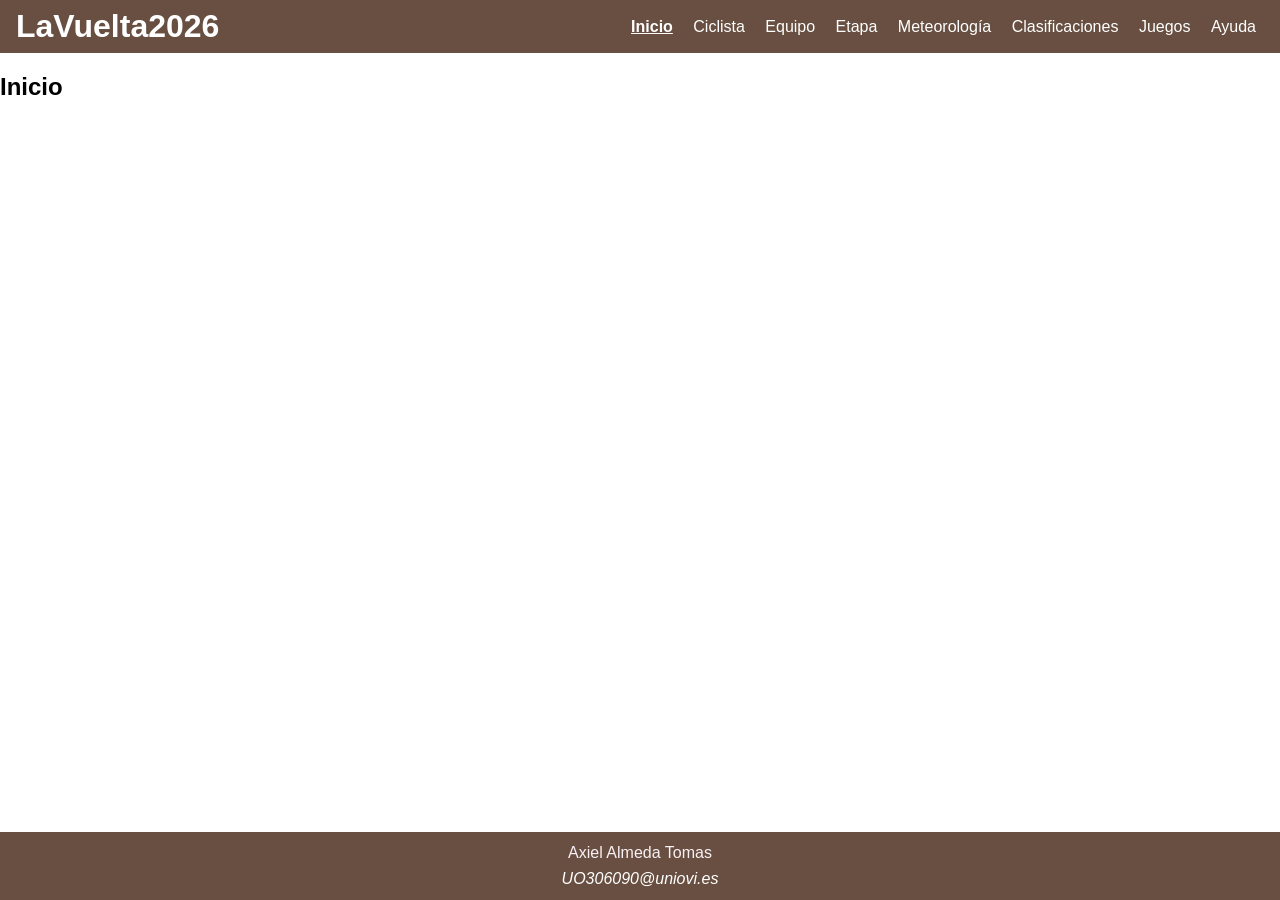
<file: index.html>
<!DOCTYPE HTML>

<html lang="es">

<head>
    <!-- Datos que describen el documento -->
    <meta charset="UTF-8" />
    <title>LaVuelta2026</title>

    <meta name="author" content="Axiel Almeda Tomas" />
    <meta name="description" content="Documento index del proyecto LaVuelta2026" />

    <meta name="viewport" content="width=device-width, initial-scale=1.0" />

    <!--Enlace a las hojas de estilo-->
    <link rel="stylesheet" type="text/css" href="estilo/estilo.css" />
    <link rel="stylesheet" type="text/css" href="estilo/layout.css" />
    <link rel="icon" href="multimedia/favicon.ico" />
</head>

<body>
    <header>
        <h1><a href="index.html" title="Página principal de inicio">LaVuelta2026</a></h1>
        <nav>
            <a href="index.html" title="Página principal de inicio" aria-current="page">Inicio</a>
            <a href="ciclista.html" title="Información sobre los ciclistas">Ciclista</a>
            <a href="equipo.html" title="Información de los equipos participantes">Equipo</a>
            <a href="etapa.html" title="Detalles del recorrido y etapas">Etapa</a>
            <a href="meteorologia.html" title="Previsión meteorológica de la carrera">Meteorología</a>
            <a href="clasificaciones.html" title="Clasificaciones generales y por etapas">Clasificaciones</a>
            <a href="juegos.html" title="Sección de juegos interactivos">Juegos</a>
            <a href="ayuda.html" title="Página de ayuda y soporte">Ayuda</a>
        </nav>
    </header>

    <main>
        <h2>Inicio</h2>
    </main>

    <footer>
        <p>Axiel Almeda Tomas</p>
        <address>
            <a href="mailto:UO306090@uniovi.es">UO306090@uniovi.es</a>
        </address>
    </footer>
</body>

</html>
</file>
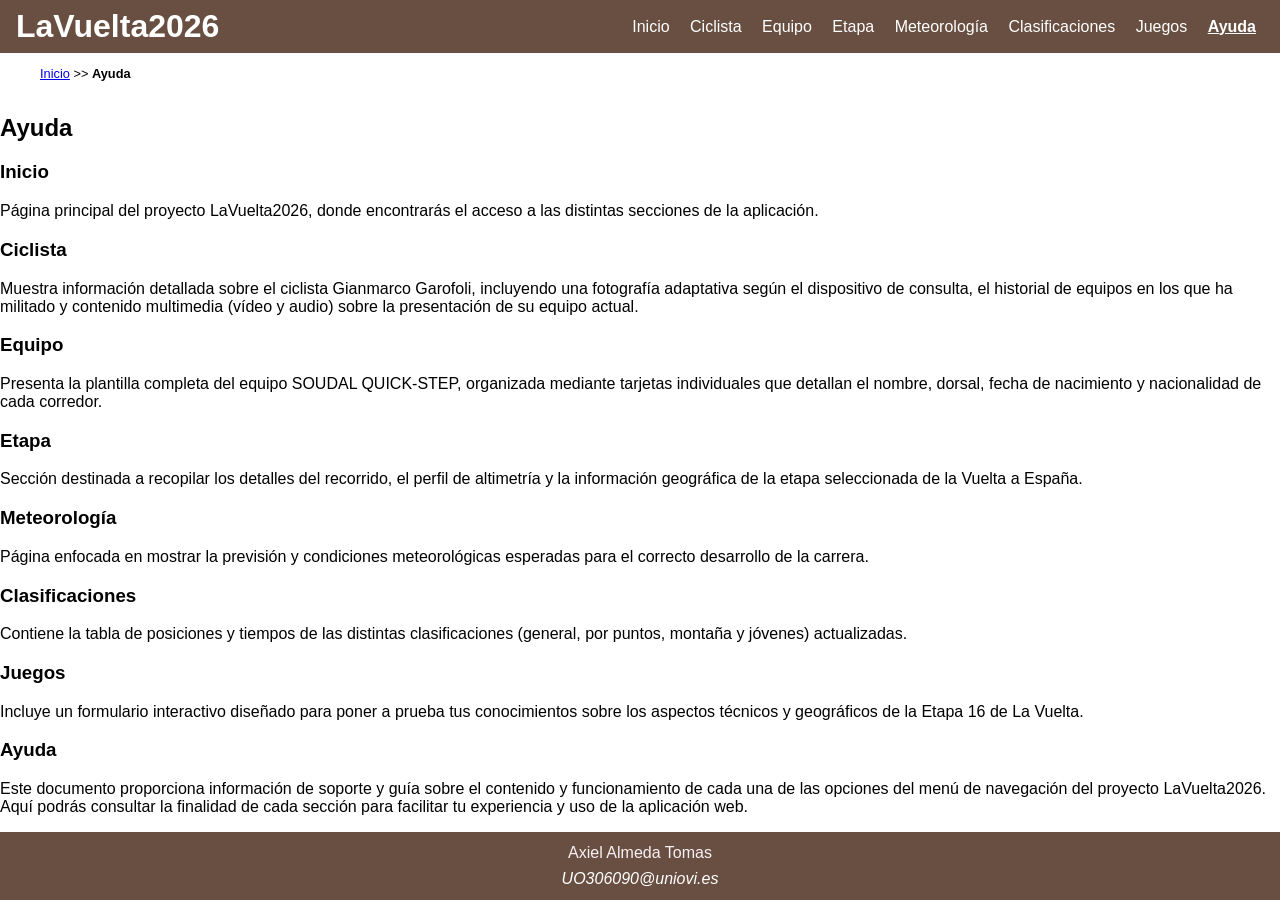
<file: ayuda.html>
<!DOCTYPE HTML>

<html lang="es">

<head>
    <!-- Datos que describen el documento -->
    <meta charset="UTF-8" />
    <title>LaVuelta2026:Ayuda</title>

    <meta name="author" content="Axiel Almeda Tomas" />
    <meta name="description" content="Documento de ayuda del proyecto LaVuelta2026" />

    <meta name="viewport" content="width=device-width, initial-scale=1.0" />

    <!--Enlace a las hojas de estilo-->
    <link rel="stylesheet" type="text/css" href="estilo/estilo.css" />
    <link rel="stylesheet" type="text/css" href="estilo/layout.css" />
    <link rel="icon" href="multimedia/favicon.ico" />
</head>

<body>
    <header>
        <h1><a href="index.html" title="Página principal de inicio">LaVuelta2026</a></h1>
        <nav>
            <a href="index.html" title="Página principal de inicio">Inicio</a>
            <a href="ciclista.html" title="Información sobre los ciclistas">Ciclista</a>
            <a href="equipo.html" title="Información de los equipos participantes">Equipo</a>
            <a href="etapa.html" title="Detalles del recorrido y etapas">Etapa</a>
            <a href="meteorologia.html" title="Previsión meteorológica de la carrera">Meteorología</a>
            <a href="clasificaciones.html" title="Clasificaciones generales y por etapas">Clasificaciones</a>
            <a href="juegos.html" title="Sección de juegos interactivos">Juegos</a>
            <a href="ayuda.html" title="Página de ayuda y soporte" aria-current="page">Ayuda</a>
        </nav>
    </header>

    <nav aria-label="migas">
        <ol>
            <li><a href="index.html" title="Página principal de inicio">Inicio</a></li>
            <li>>></li>
            <li>Ayuda</li>
        </ol>
    </nav>

    <main>
        <h2>Ayuda</h2>

        <section>
            <h3>Inicio</h3>
            <p>Página principal del proyecto LaVuelta2026, donde encontrarás el acceso a las distintas secciones de la
                aplicación.</p>
        </section>

        <section>
            <h3>Ciclista</h3>
            <p>Muestra información detallada sobre el ciclista Gianmarco Garofoli, incluyendo una fotografía adaptativa
                según el dispositivo de consulta, el historial de equipos en los que ha militado y contenido multimedia
                (vídeo y audio) sobre la presentación de su equipo actual.</p>
        </section>

        <section>
            <h3>Equipo</h3>
            <p>Presenta la plantilla completa del equipo SOUDAL QUICK-STEP, organizada mediante tarjetas individuales
                que detallan el nombre, dorsal, fecha de nacimiento y nacionalidad de cada corredor.</p>
        </section>

        <section>
            <h3>Etapa</h3>
            <p>Sección destinada a recopilar los detalles del recorrido, el perfil de altimetría y la información
                geográfica de la etapa seleccionada de la Vuelta a España.</p>
        </section>

        <section>
            <h3>Meteorología</h3>
            <p>Página enfocada en mostrar la previsión y condiciones meteorológicas esperadas para el correcto
                desarrollo de la carrera.</p>
        </section>

        <section>
            <h3>Clasificaciones</h3>
            <p>Contiene la tabla de posiciones y tiempos de las distintas clasificaciones (general, por puntos, montaña
                y jóvenes) actualizadas.</p>
        </section>

        <section>
            <h3>Juegos</h3>
            <p>Incluye un formulario interactivo diseñado para poner a prueba tus conocimientos sobre los aspectos
                técnicos y geográficos de la Etapa 16 de La Vuelta.</p>
        </section>

        <section>
            <h3>Ayuda</h3>
            <p>Este documento proporciona información de soporte y guía sobre el contenido y funcionamiento de cada una
                de las opciones del menú de navegación del proyecto LaVuelta2026. Aquí podrás consultar la finalidad de
                cada sección para facilitar tu experiencia y uso de la aplicación web.</p>
        </section>
    </main>
    <footer>
        <p>Axiel Almeda Tomas</p>
        <address>
            <a href="mailto:UO306090@uniovi.es">UO306090@uniovi.es</a>
        </address>
    </footer>
</body>

</html>
</file>
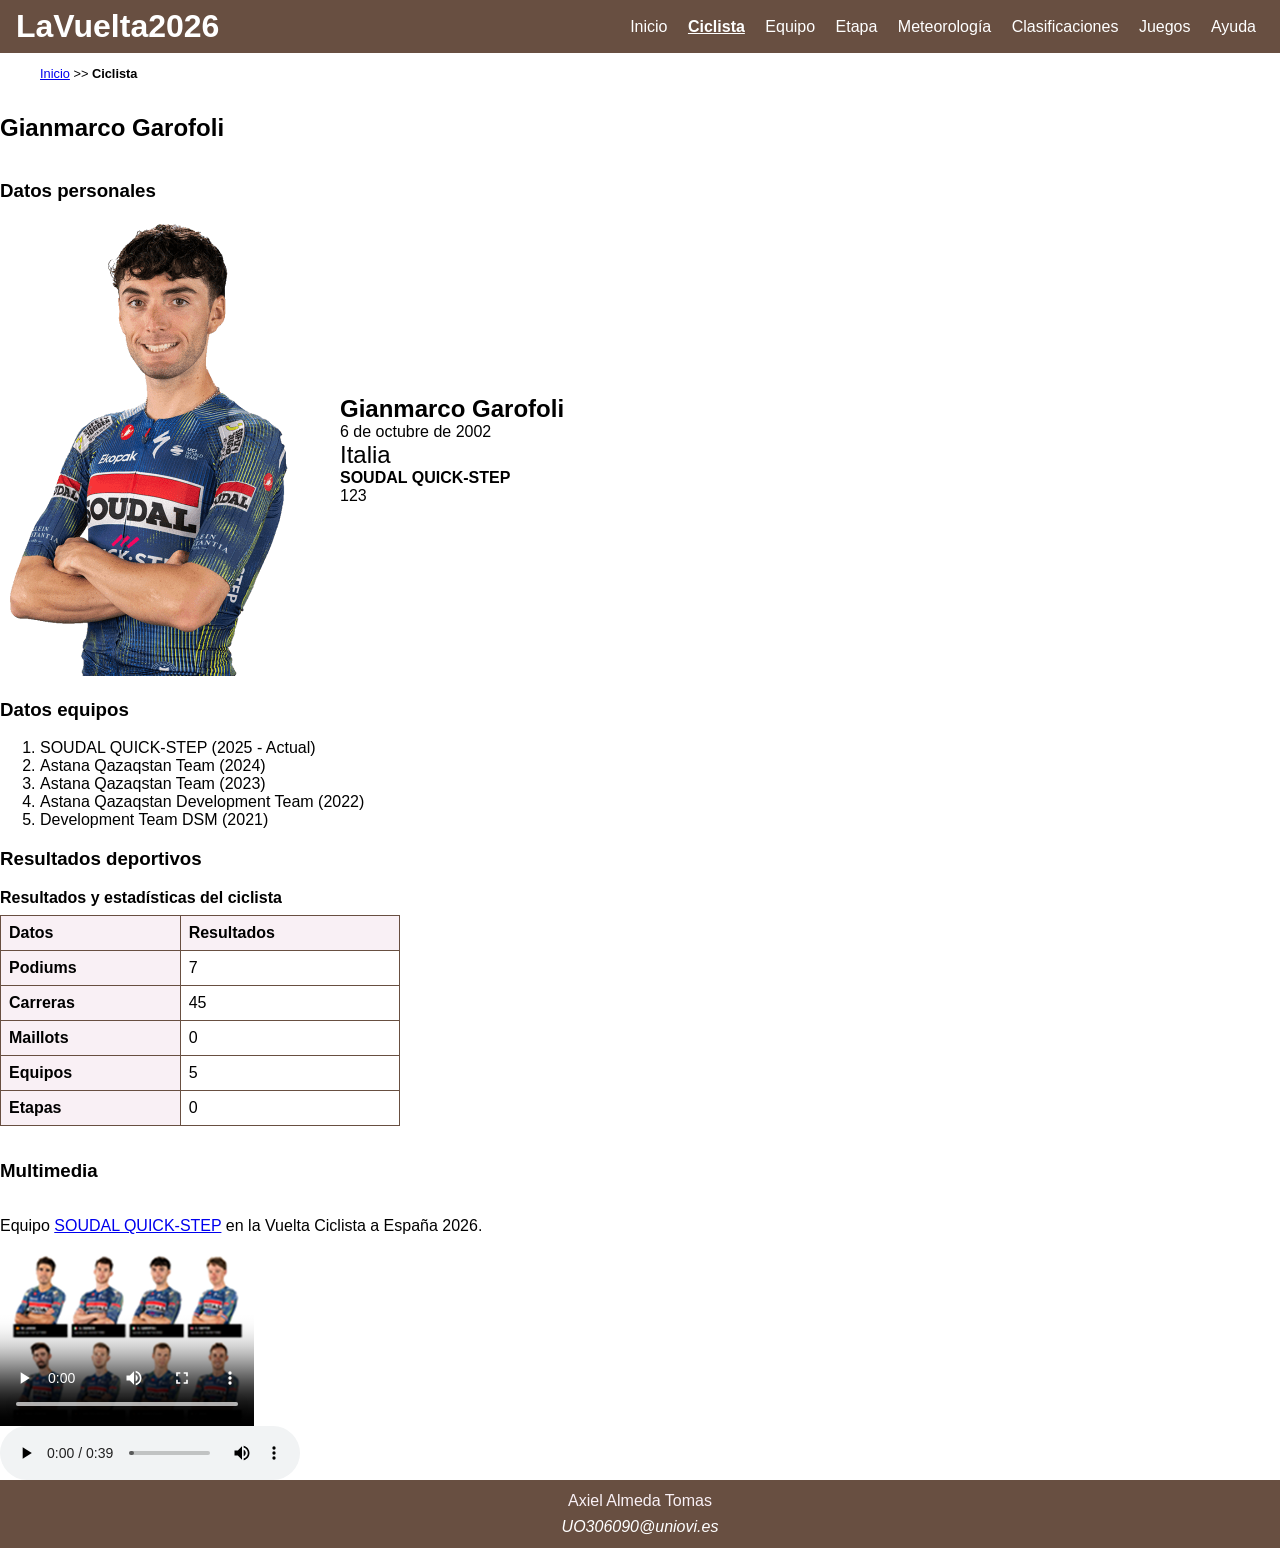
<file: ciclista.html>
<!DOCTYPE HTML>
<html lang="es">

<head>
    <meta charset="UTF-8" />
    <title>LaVuelta2026: Ciclista</title>
    <meta name="author" content="Axiel Almeda Tomas" />
    <meta name="viewport" content="width=device-width, initial-scale=1.0" />
    <link rel="stylesheet" type="text/css" href="estilo/estilo.css" />
    <link rel="stylesheet" type="text/css" href="estilo/layout.css" />
    <link rel="icon" href="multimedia/favicon.ico" />
</head>

<body>
    <header>
        <h1><a href="index.html" title="Página principal de inicio">LaVuelta2026</a></h1>
        <nav>
            <a href="index.html" title="Página principal de inicio">Inicio</a>
            <a href="ciclista.html" title="Información sobre los ciclistas" aria-current="page">Ciclista</a>
            <a href="equipo.html" title="Información de los equipos participantes">Equipo</a>
            <a href="etapa.html" title="Detalles del recorrido y etapas">Etapa</a>
            <a href="meteorologia.html" title="Previsión meteorológica de la carrera">Meteorología</a>
            <a href="clasificaciones.html" title="Clasificaciones generales y por etapas">Clasificaciones</a>
            <a href="juegos.html" title="Sección de juegos interactivos">Juegos</a>
            <a href="ayuda.html" title="Página de ayuda y soporte">Ayuda</a>
        </nav>
    </header>

    <nav aria-label="migas">
        <ol>
            <li><a href="index.html" title="Página principal de inicio">Inicio</a></li>
            <li>>></li>
            <li>Ciclista</li>
        </ol>
    </nav>

    <main>
        <h2>Gianmarco Garofoli</h2>

        <section>
            <h3>Datos personales</h3>
            <ul>
                <li>Gianmarco Garofoli</li>
                <li>6 de octubre de 2002</li>
                <li>Italia</li>
                <li>SOUDAL QUICK-STEP</li>
                <li>123</li>
            </ul>
            <picture>
                <source srcset="multimedia/Ciclista-movil.png" media="(max-width: 768px)" width="180" height="273" />
                <source srcset="multimedia/Ciclista-tablet.png" media="(max-width: 1024px)" width="240" height="364" />
                <img src="multimedia/Ciclista.png" width="300" height="455"
                    alt="Fotografía del ciclista Gianmarco Garofoli" />
            </picture>
        </section>

        <section>
            <h3>Datos equipos</h3>
            <ol>
                <li>SOUDAL QUICK-STEP (2025 - Actual)</li>
                <li>Astana Qazaqstan Team (2024)</li>
                <li>Astana Qazaqstan Team (2023)</li>
                <li>Astana Qazaqstan Development Team (2022)</li>
                <li>Development Team DSM (2021)</li>
            </ol>
        </section>

        <section>
            <h3>Resultados deportivos</h3>
            <table>
                <caption>Resultados y estadísticas del ciclista</caption>
                <thead>
                    <tr>
                        <th id="th-datos" scope="col">Datos</th>
                        <th id="th-resultados" scope="col">Resultados</th>
                    </tr>
                </thead>
                <tbody>
                    <tr>
                        <th id="th-podiums" scope="row">Podiums</th>
                        <td headers="th-resultados th-podiums">7</td>
                    </tr>
                    <tr>
                        <th id="th-carreras" scope="row">Carreras</th>
                        <td headers="th-resultados th-carreras">45</td>
                    </tr>
                    <tr>
                        <th id="th-maillots" scope="row">Maillots</th>
                        <td headers="th-resultados th-maillots">0</td>
                    </tr>
                    <tr>
                        <th id="th-equipos" scope="row">Equipos</th>
                        <td headers="th-resultados th-equipos">5</td>
                    </tr>
                    <tr>
                        <th id="th-etapas" scope="row">Etapas</th>
                        <td headers="th-resultados th-etapas">0</td>
                    </tr>
                </tbody>
            </table>
        </section>

        <section>
            <h3>Multimedia</h3>
            <p>Equipo <a href="https://www.lavuelta.es/es/equipo/SOQ/soudal-quick-step"
                    title="Página oficial del equipo Soudal Quick-Step en La Vuelta 2026">SOUDAL QUICK-STEP</a> en la
                Vuelta
                Ciclista a España 2026.
            </p>

            <video controls preload="auto" poster="multimedia/poster-soudal.png">
                <source src="multimedia/soudal.mp4" type="video/mp4" />
                <source src="multimedia/soudal.webm" type="video/webm" />
            </video>

            <audio controls>
                <source src="multimedia/historia-soudal.mp3" type="audio/mpeg" />
                <source src="multimedia/historia-soudal.wav" type="audio/wav" />
            </audio>
        </section>
    </main>

    <footer>
        <p>Axiel Almeda Tomas</p>
        <address>
            <a href="mailto:UO306090@uniovi.es">UO306090@uniovi.es</a>
        </address>
    </footer>
</body>

</html>
</file>
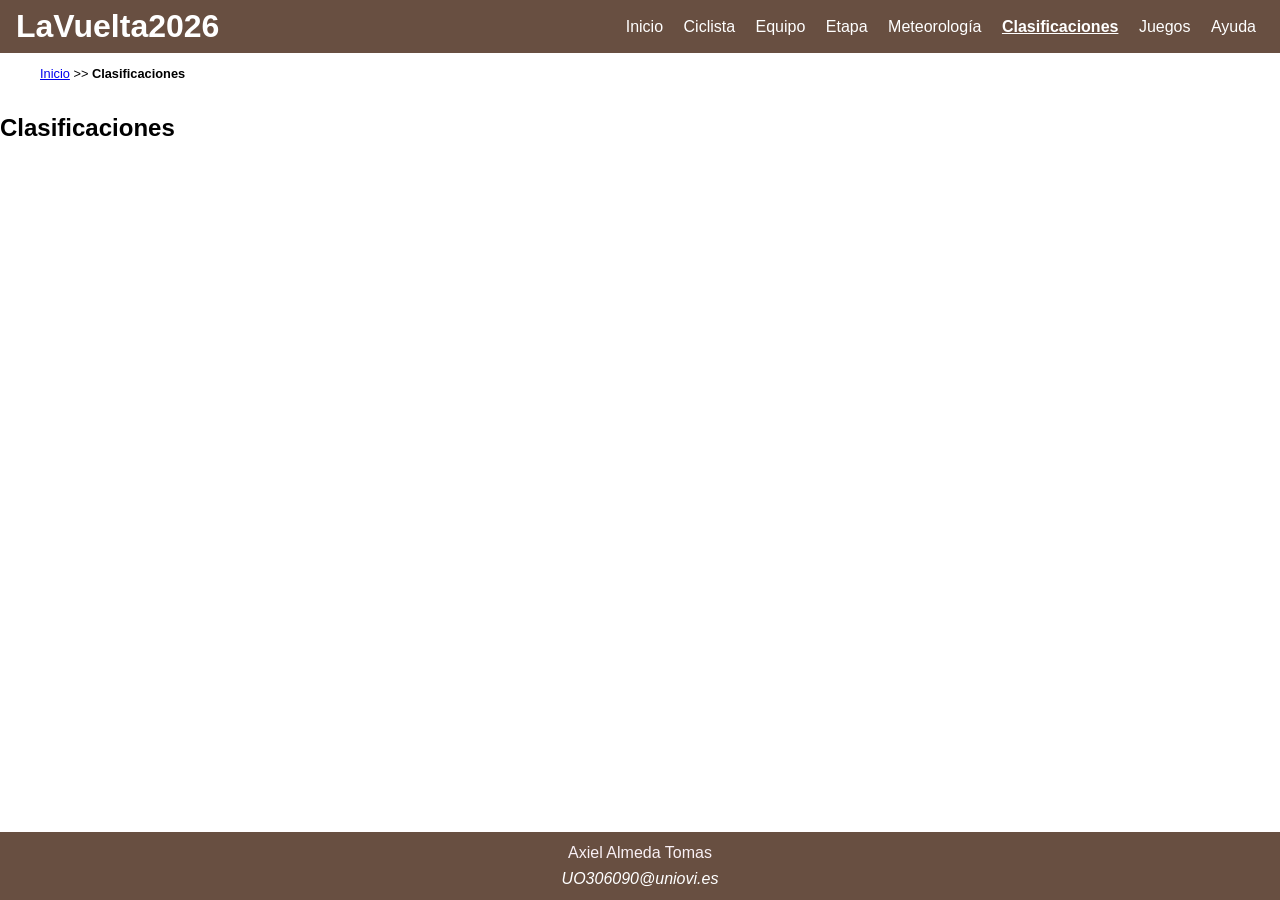
<file: clasificaciones.html>
<!DOCTYPE HTML>

<html lang="es">

<head>
    <!-- Datos que describen el documento -->
    <meta charset="UTF-8" />
    <title>LaVuelta2026: Clasificaciones</title>

    <meta name="author" content="Axiel Almeda Tomas" />
    <meta name="description" content="Documento de clasificaciones del proyecto LaVuelta2026" />

    <meta name="viewport" content="width=device-width, initial-scale=1.0" />

    <!--Enlace a las hojas de estilo-->
    <link rel="stylesheet" type="text/css" href="estilo/estilo.css" />
    <link rel="stylesheet" type="text/css" href="estilo/layout.css" />
    <link rel="icon" href="multimedia/favicon.ico" />
</head>

<body>
    <header>
        <h1><a href="index.html" title="Página principal de inicio">LaVuelta2026</a></h1>
        <nav>
            <a href="index.html" title="Página principal de inicio">Inicio</a>
            <a href="ciclista.html" title="Información sobre los ciclistas">Ciclista</a>
            <a href="equipo.html" title="Información de los equipos participantes">Equipo</a>
            <a href="etapa.html" title="Detalles del recorrido y etapas">Etapa</a>
            <a href="meteorologia.html" title="Previsión meteorológica de la carrera">Meteorología</a>
            <a href="clasificaciones.html" title="Clasificaciones generales y por etapas"
                aria-current="page">Clasificaciones</a>
            <a href="juegos.html" title="Sección de juegos interactivos">Juegos</a>
            <a href="ayuda.html" title="Página de ayuda y soporte">Ayuda</a>
        </nav>
    </header>

    <nav aria-label="migas">
        <ol>
            <li><a href="index.html" title="Página principal de inicio">Inicio</a></li>
            <li>>></li>
            <li>Clasificaciones</li>
        </ol>
    </nav>

    <main>
        <h2>Clasificaciones</h2>
    </main>

    <footer>
        <p>Axiel Almeda Tomas</p>
        <address>
            <a href="mailto:UO306090@uniovi.es">UO306090@uniovi.es</a>
        </address>
    </footer>
</body>

</html>
</file>
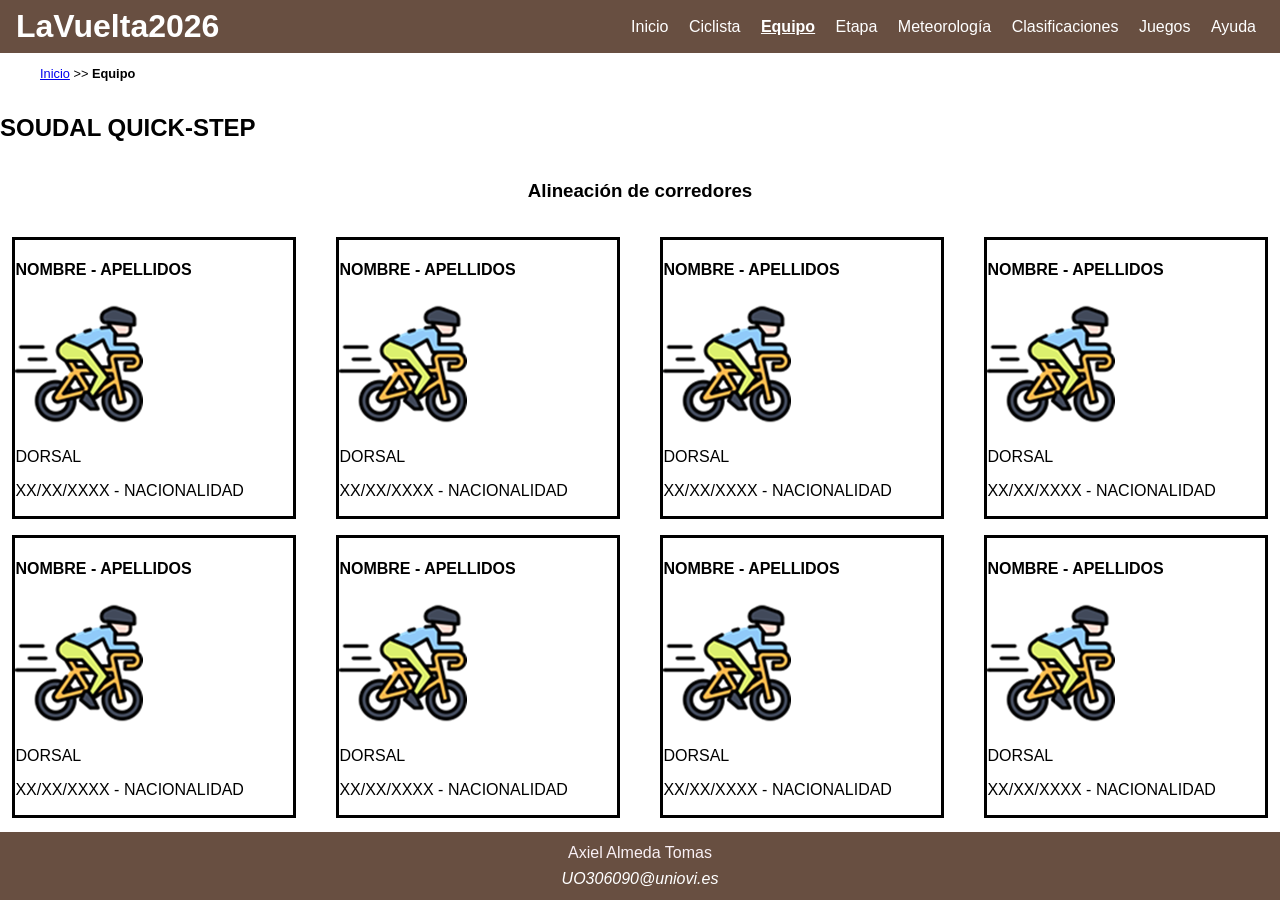
<file: equipo.html>
<!DOCTYPE HTML>

<html lang="es">

<head>
    <!-- Datos que describen el documento -->
    <meta charset="UTF-8" />
    <title>LaVuelta2026: Equipo</title>

    <meta name="author" content="Axiel Almeda Tomas" />
    <meta name="description" content="Documento equipo del proyecto LaVuelta2026" />

    <meta name="viewport" content="width=device-width, initial-scale=1.0" />

    <!--Enlace a las hojas de estilo-->
    <link rel="stylesheet" type="text/css" href="estilo/estilo.css" />
    <link rel="stylesheet" type="text/css" href="estilo/layout.css" />
    <link rel="icon" href="multimedia/favicon.ico" />
</head>

<body>
    <header>
        <h1><a href="index.html" title="Página principal de inicio">LaVuelta2026</a></h1>
        <nav>
            <a href="index.html" title="Página principal de inicio">Inicio</a>
            <a href="ciclista.html" title="Información sobre los ciclistas">Ciclista</a>
            <a href="equipo.html" title="Información de los equipos participantes" aria-current="page">Equipo</a>
            <a href="etapa.html" title="Detalles del recorrido y etapas">Etapa</a>
            <a href="meteorologia.html" title="Previsión meteorológica de la carrera">Meteorología</a>
            <a href="clasificaciones.html" title="Clasificaciones generales y por etapas">Clasificaciones</a>
            <a href="juegos.html" title="Sección de juegos interactivos">Juegos</a>
            <a href="ayuda.html" title="Página de ayuda y soporte">Ayuda</a>
        </nav>
    </header>

    <nav aria-label="migas">
        <ol>
            <li><a href="index.html" title="Página principal de inicio">Inicio</a></li>
            <li>>></li>
            <li>Equipo</li>
        </ol>
    </nav>

    <main>
        <h2>SOUDAL QUICK-STEP</h2>

        <section>
            <h3>Alineación de corredores</h3>

            <article>
                <h4>NOMBRE - APELLIDOS</h4>
                <img src="multimedia/icono-ciclista.png" width="128" height="128" alt="Icono de ciclista genérico" />
                <p>DORSAL</p>
                <p>XX/XX/XXXX - NACIONALIDAD</p>
            </article>

            <article>
                <h4>NOMBRE - APELLIDOS</h4>
                <img src="multimedia/icono-ciclista.png" width="128" height="128" alt="Icono de ciclista genérico" />
                <p>DORSAL</p>
                <p>XX/XX/XXXX - NACIONALIDAD</p>
            </article>

            <article>
                <h4>NOMBRE - APELLIDOS</h4>
                <img src="multimedia/icono-ciclista.png" width="128" height="128" alt="Icono de ciclista genérico" />
                <p>DORSAL</p>
                <p>XX/XX/XXXX - NACIONALIDAD</p>
            </article>

            <article>
                <h4>NOMBRE - APELLIDOS</h4>
                <img src="multimedia/icono-ciclista.png" width="128" height="128" alt="Icono de ciclista genérico" />
                <p>DORSAL</p>
                <p>XX/XX/XXXX - NACIONALIDAD</p>
            </article>

            <article>
                <h4>NOMBRE - APELLIDOS</h4>
                <img src="multimedia/icono-ciclista.png" width="128" height="128" alt="Icono de ciclista genérico" />
                <p>DORSAL</p>
                <p>XX/XX/XXXX - NACIONALIDAD</p>
            </article>

            <article>
                <h4>NOMBRE - APELLIDOS</h4>
                <img src="multimedia/icono-ciclista.png" width="128" height="128" alt="Icono de ciclista genérico" />
                <p>DORSAL</p>
                <p>XX/XX/XXXX - NACIONALIDAD</p>
            </article>

            <article>
                <h4>NOMBRE - APELLIDOS</h4>
                <img src="multimedia/icono-ciclista.png" width="128" height="128" alt="Icono de ciclista genérico" />
                <p>DORSAL</p>
                <p>XX/XX/XXXX - NACIONALIDAD</p>
            </article>

            <article>
                <h4>NOMBRE - APELLIDOS</h4>
                <img src="multimedia/icono-ciclista.png" width="128" height="128" alt="Icono de ciclista genérico" />
                <p>DORSAL</p>
                <p>XX/XX/XXXX - NACIONALIDAD</p>
            </article>
        </section>
    </main>

    <footer>
        <p>Axiel Almeda Tomas</p>
        <address>
            <a href="mailto:UO306090@uniovi.es">UO306090@uniovi.es</a>
        </address>
    </footer>
</body>

</html>
</file>
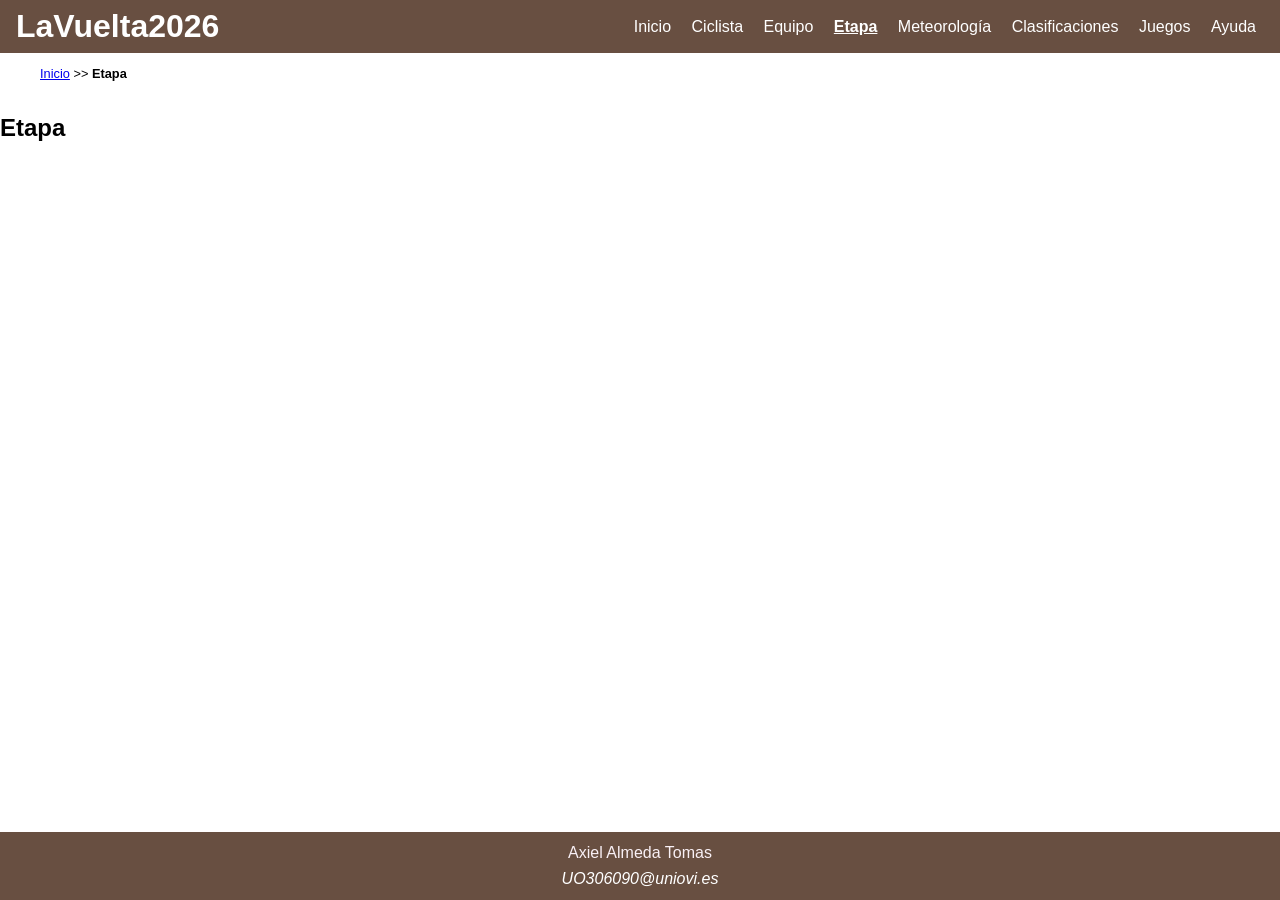
<file: etapa.html>
<!DOCTYPE HTML>

<html lang="es">

<head>
    <!-- Datos que describen el documento -->
    <meta charset="UTF-8" />
    <title>LaVuelta2026: Etapa</title>

    <meta name="author" content="Axiel Almeda Tomas" />
    <meta name="description" content="Documento etapa del proyecto LaVuelta2026" />

    <meta name="viewport" content="width=device-width, initial-scale=1.0" />

    <!--Enlace a las hojas de estilo-->
    <link rel="stylesheet" type="text/css" href="estilo/estilo.css" />
    <link rel="stylesheet" type="text/css" href="estilo/layout.css" />
    <link rel="icon" href="multimedia/favicon.ico" />
</head>

<body>
    <header>
        <h1><a href="index.html" title="Página principal de inicio">LaVuelta2026</a></h1>
        <nav>
            <a href="index.html" title="Página principal de inicio">Inicio</a>
            <a href="ciclista.html" title="Información sobre los ciclistas">Ciclista</a>
            <a href="equipo.html" title="Información de los equipos participantes">Equipo</a>
            <a href="etapa.html" title="Detalles del recorrido y etapas" aria-current="page">Etapa</a>
            <a href="meteorologia.html" title="Previsión meteorológica de la carrera">Meteorología</a>
            <a href="clasificaciones.html" title="Clasificaciones generales y por etapas">Clasificaciones</a>
            <a href="juegos.html" title="Sección de juegos interactivos">Juegos</a>
            <a href="ayuda.html" title="Página de ayuda y soporte">Ayuda</a>
        </nav>
    </header>

    <nav aria-label="migas">
        <ol>
            <li><a href="index.html" title="Página principal de inicio">Inicio</a></li>
            <li>>></li>
            <li>Etapa</li>
        </ol>
    </nav>

    <main>
        <h2>Etapa</h2>
    </main>

    <footer>
        <p>Axiel Almeda Tomas</p>
        <address>
            <a href="mailto:UO306090@uniovi.es">UO306090@uniovi.es</a>
        </address>
    </footer>
</body>

</html>
</file>
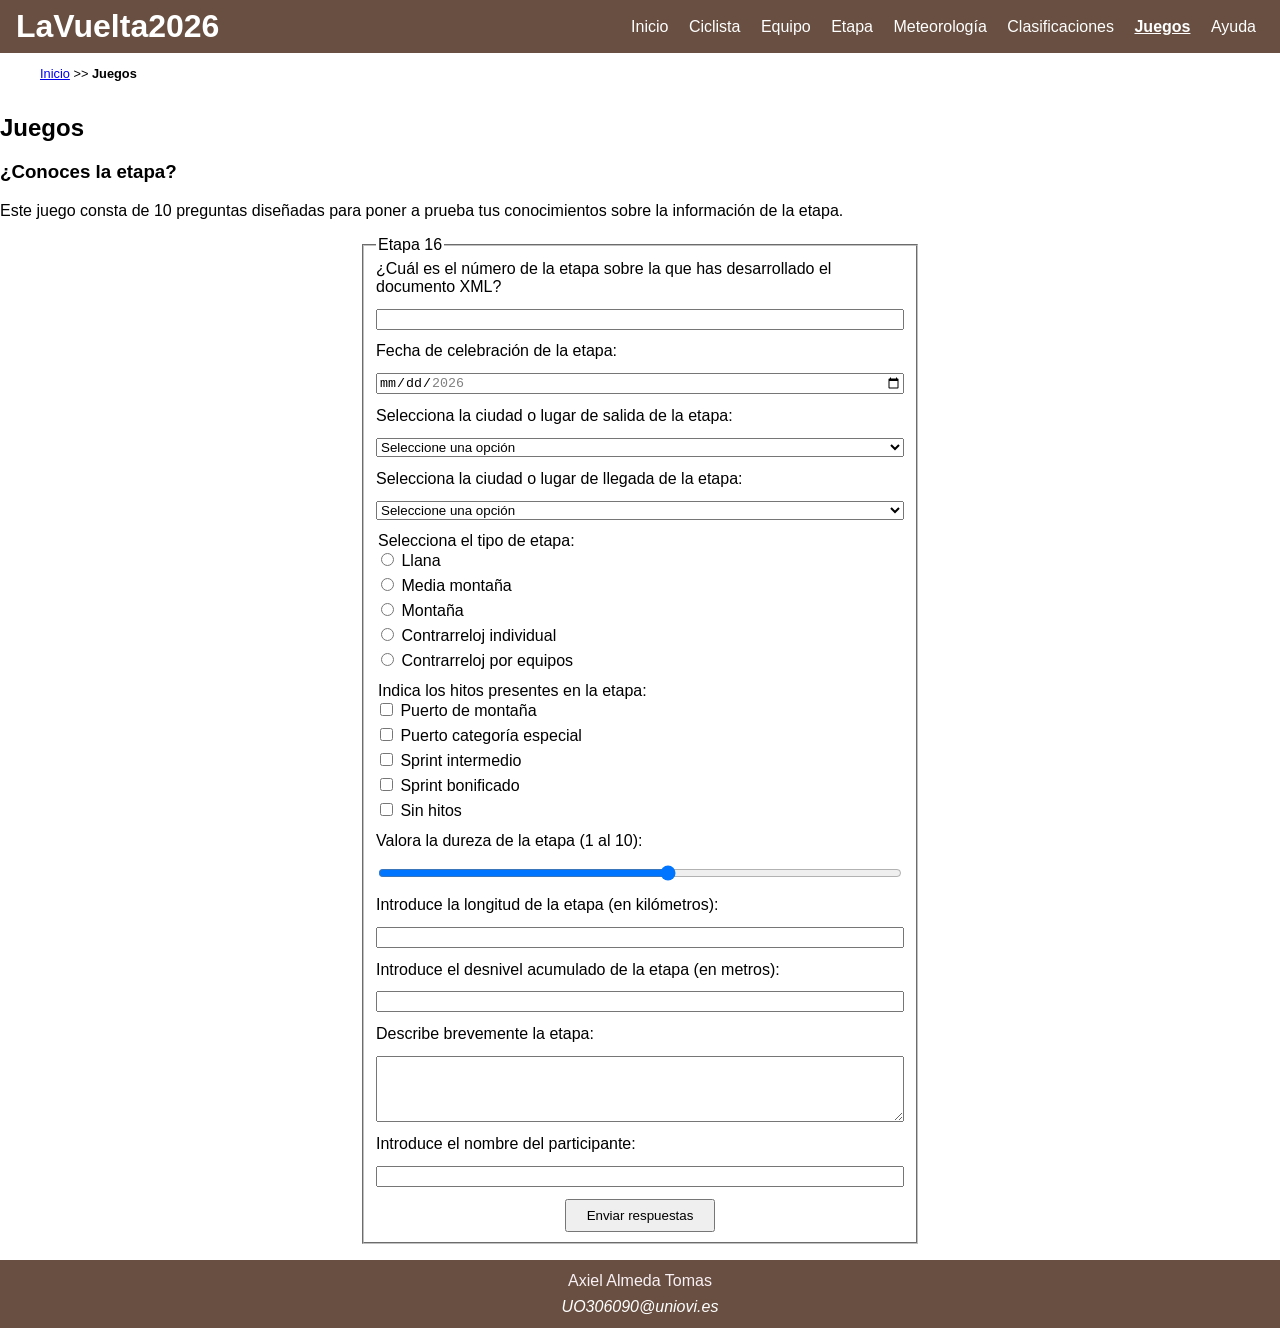
<file: juegos.html>
<!DOCTYPE HTML>

<html lang="es">

<head>
    <!-- Datos que describen el documento -->
    <meta charset="UTF-8" />
    <title>LaVuelta2026: Juegos</title>

    <meta name="author" content="Axiel Almeda Tomas" />
    <meta name="description" content="Documento juegos del proyecto LaVuelta2026" />

    <meta name="viewport" content="width=device-width, initial-scale=1.0" />

    <!--Enlace a las hojas de estilo-->
    <link rel="stylesheet" type="text/css" href="estilo/estilo.css" />
    <link rel="stylesheet" type="text/css" href="estilo/layout.css" />
    <link rel="icon" href="multimedia/favicon.ico" />
</head>

<body>
    <header>
        <h1><a href="index.html" title="Página principal de inicio">LaVuelta2026</a></h1>
        <nav>
            <a href="index.html" title="Página principal de inicio">Inicio</a>
            <a href="ciclista.html" title="Información sobre los ciclistas">Ciclista</a>
            <a href="equipo.html" title="Información de los equipos participantes">Equipo</a>
            <a href="etapa.html" title="Detalles del recorrido y etapas">Etapa</a>
            <a href="meteorologia.html" title="Previsión meteorológica de la carrera">Meteorología</a>
            <a href="clasificaciones.html" title="Clasificaciones generales y por etapas">Clasificaciones</a>
            <a href="juegos.html" title="Sección de juegos interactivos" aria-current="page">Juegos</a>
            <a href="ayuda.html" title="Página de ayuda y soporte">Ayuda</a>
        </nav>
    </header>

    <nav aria-label="migas">
        <ol>
            <li><a href="index.html" title="Página principal de inicio">Inicio</a></li>
            <li>>></li>
            <li>Juegos</li>
        </ol>
    </nav>

    <main>
        <h2>Juegos</h2>

        <h3>¿Conoces la etapa?</h3>
        <p>Este juego consta de 10 preguntas diseñadas para poner a prueba tus conocimientos sobre la información de la
            etapa.</p>

        <form>
            <fieldset>
                <legend>Etapa 16</legend>

                <!-- Tarea 8.3: Número de la etapa -->
                <label for="numeroEtapa">¿Cuál es el número de la etapa sobre la que has desarrollado el documento
                    XML?</label>
                <input type="number" id="numeroEtapa" min="1" max="21" />

                <!-- Tarea 8.4: Fecha de la etapa -->
                <label for="fechaEtapa">Fecha de celebración de la etapa:</label>
                <input type="date" id="fechaEtapa" min="2026-08-01" max="2026-09-30" />

                <!-- Tarea 8.5: Lugar de salida -->
                <label for="lugarSalida">Selecciona la ciudad o lugar de salida de la etapa:</label>
                <select id="lugarSalida">
                    <option value="">Seleccione una opción</option>
                    <option value="madrid">Madrid</option>
                    <option value="barcelona">Barcelona</option>
                    <option value="lisboa">Lisboa</option>
                    <option value="sevilla">Sevilla</option>
                    <option value="malaga">Málaga</option>
                    <option value="jerez">Jerez de la Frontera</option>
                    <option value="burgos">Burgos</option>
                    <option value="pamplona">Pamplona</option>
                    <option value="vitoria">Vitoria-Gasteiz</option>
                    <option value="bilbao">Bilbao</option>
                    <option value="santander">Santander</option>
                    <option value="gijon">Gijón</option>
                    <option value="oviedo">Oviedo</option>
                    <option value="aviles">Avilés</option>
                    <option value="ourense">Ourense</option>
                    <option value="vigo">Vigo</option>
                    <option value="zaragoza">Zaragoza</option>
                    <option value="valencia">Valencia</option>
                    <option value="alicante">Alicante</option>
                    <option value="murcia">Murcia</option>
                    <option value="granada">Granada</option>
                </select>

                <!-- Tarea 8.5: Lugar de llegada -->
                <label for="lugarLlegada">Selecciona la ciudad o lugar de llegada de la etapa:</label>
                <select id="lugarLlegada">
                    <option value="">Seleccione una opción</option>
                    <option value="madrid">Madrid</option>
                    <option value="santiago">Santiago de Compostela</option>
                    <option value="covadonga">Lagos de Covadonga</option>
                    <option value="angliru">Alto de l'Angliru</option>
                    <option value="villuercas">Pico Villuercas</option>
                    <option value="cuitu_negru">Cuitu Negru</option>
                    <option value="bola_mundo">Bola del Mundo</option>
                    <option value="sierra_nevada">Sierra Nevada</option>
                    <option value="tourmalet">Col du Tourmalet</option>
                    <option value="andorra">Andorra (Arinsal)</option>
                    <option value="formigal">Formigal</option>
                    <option value="camperona">La Camperona</option>
                    <option value="machucos">Los Machucos</option>
                    <option value="valdezcaray">Valdezcaray</option>
                    <option value="javalambre">Observatorio Astrofísico de Javalambre</option>
                    <option value="ezaro">Mirador de Ézaro</option>
                    <option value="bilbao">Bilbao</option>
                    <option value="santander">Santander</option>
                    <option value="zaragoza">Zaragoza</option>
                    <option value="cordoba">Córdoba</option>
                    <option value="toledo">Toledo</option>
                </select>

                <!-- Tarea 8.6: Tipo de etapa -->
                <fieldset>
                    <legend>Selecciona el tipo de etapa:</legend>
                    <label for="tipoLlana"><input type="radio" id="tipoLlana" name="tipoEtapa" value="Llana" /> Llana</label>
                    <label for="tipoMediaMontana"><input type="radio" id="tipoMediaMontana" name="tipoEtapa" value="Media montaña" /> Media montaña</label>
                    <label for="tipoMontana"><input type="radio" id="tipoMontana" name="tipoEtapa" value="Montaña" /> Montaña</label>
                    <label for="tipoCRI"><input type="radio" id="tipoCRI" name="tipoEtapa" value="Contrarreloj individual" /> Contrarreloj individual</label>
                    <label for="tipoCRE"><input type="radio" id="tipoCRE" name="tipoEtapa" value="Contrarreloj por equipos" /> Contrarreloj por equipos</label>
                </fieldset>

                <!-- Tarea 8.7: Hitos presentes en la etapa -->
                <fieldset>
                    <legend>Indica los hitos presentes en la etapa:</legend>
                    <label for="hitoMontana"><input type="checkbox" id="hitoMontana" name="hitos" value="Puerto de montaña" /> Puerto de montaña</label>
                    <label for="hitoEspecial"><input type="checkbox" id="hitoEspecial" name="hitos" value="Puerto categoría especial" /> Puerto categoría especial</label>
                    <label for="hitoSprintInt"><input type="checkbox" id="hitoSprintInt" name="hitos" value="Sprint intermedio" /> Sprint intermedio</label>
                    <label for="hitoSprintBon"><input type="checkbox" id="hitoSprintBon" name="hitos" value="Sprint bonificado" /> Sprint bonificado</label>
                    <label for="hitoSin"><input type="checkbox" id="hitoSin" name="hitos" value="Sin hitos" /> Sin hitos</label>
                </fieldset>

                <!-- Tarea 8.8: Valoración de la dureza -->
                <label for="dificultadEtapa">Valora la dureza de la etapa (1 al 10):</label>
                <input type="range" id="dificultadEtapa" min="1" max="10" />

                <!-- Tarea 8.9: Longitud de la etapa -->
                <label for="longitudEtapa">Introduce la longitud de la etapa (en kilómetros):</label>
                <input type="number" id="longitudEtapa" min="0" step="any" />

                <!-- Tarea 8.10: Desnivel de la etapa -->
                <label for="desnivelEtapa">Introduce el desnivel acumulado de la etapa (en metros):</label>
                <input type="number" id="desnivelEtapa" min="0" step="1" />

                <!-- Tarea 8.11: Pregunta de respuesta libre (Descripción de la etapa) -->
                <label for="descripcionEtapa">Describe brevemente la etapa:</label>
                <textarea id="descripcionEtapa" rows="4" cols="50"></textarea>

                <!-- Tarea 8.12: Pregunta de respuesta corta (Nombre del participante) -->
                <label for="nombreParticipante">Introduce el nombre del participante:</label>
                <input type="text" id="nombreParticipante" />

                <!-- Tarea 8.13: Botón de envío -->
                <button type="submit">Enviar respuestas</button>

            </fieldset>
        </form>
    </main>

    <footer>
        <p>Axiel Almeda Tomas</p>
        <address>
            <a href="mailto:UO306090@uniovi.es">UO306090@uniovi.es</a>
        </address>
    </footer>
</body>

</html>
</file>
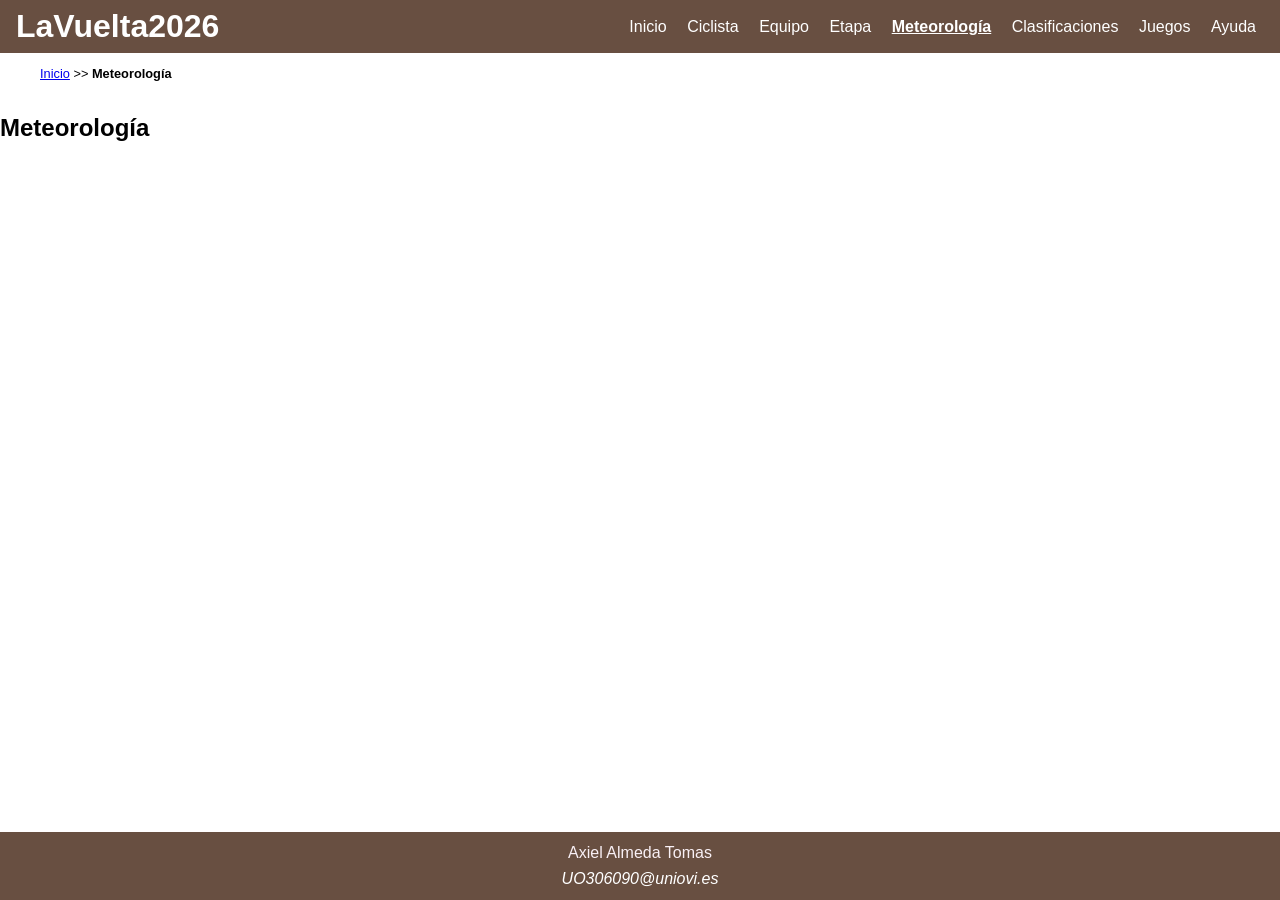
<file: meteorologia.html>
<!DOCTYPE HTML>

<html lang="es">

<head>
    <!-- Datos que describen el documento -->
    <meta charset="UTF-8" />
    <title>LaVuelta2026: Meteorologia</title>

    <meta name="author" content="Axiel Almeda Tomas" />
    <meta name="description" content="Documento meteorología del proyecto LaVuelta2026" />

    <meta name="viewport" content="width=device-width, initial-scale=1.0" />

    <!--Enlace a las hojas de estilo-->
    <link rel="stylesheet" type="text/css" href="estilo/estilo.css" />
    <link rel="stylesheet" type="text/css" href="estilo/layout.css" />
    <link rel="icon" href="multimedia/favicon.ico" />
</head>

<body>
    <header>
        <h1><a href="index.html" title="Página principal de inicio">LaVuelta2026</a></h1>
        <nav>
            <a href="index.html" title="Página principal de inicio">Inicio</a>
            <a href="ciclista.html" title="Información sobre los ciclistas">Ciclista</a>
            <a href="equipo.html" title="Información de los equipos participantes">Equipo</a>
            <a href="etapa.html" title="Detalles del recorrido y etapas">Etapa</a>
            <a href="meteorologia.html" title="Previsión meteorológica de la carrera"
                aria-current="page">Meteorología</a>
            <a href="clasificaciones.html" title="Clasificaciones generales y por etapas">Clasificaciones</a>
            <a href="juegos.html" title="Sección de juegos interactivos">Juegos</a>
            <a href="ayuda.html" title="Página de ayuda y soporte">Ayuda</a>
        </nav>
    </header>

    <nav aria-label="migas">
        <ol>
            <li><a href="index.html" title="Página principal de inicio">Inicio</a></li>
            <li>>></li>
            <li>Meteorología</li>
        </ol>
    </nav>

    <main>
        <h2>Meteorología</h2>
    </main>

    <footer>
        <p>Axiel Almeda Tomas</p>
        <address>
            <a href="mailto:UO306090@uniovi.es">UO306090@uniovi.es</a>
        </address>
    </footer>
</body>

</html>
</file>
<file: estilo/estilo.css>
/* ***************************************/
/*             LaVuelta2026              */
/*          Estilos generales            */
/* ***************************************/
/*    DATOS ESTUDIANTE                   */
/* --------------------------------------*/
/*  Nombre y Apellidos: Axiel Almeda Tomas*/
/*  Correo electrónico (uniovi): uo306090@uniovi.es*/
/*  Grupo de laboratorio:                */
/* ***************************************/

/* Gama cromática
Color principal (#684F41)
 - Contraste de 7.54:1 con color blanco
 - Contraste de 6.76:1 con color secundario
Color secundario (#F9F0F5)
 - Contraste de 18.81:1 con color negro
 - Contraste de 6.76:1 con color principal
Color Blanco (#FFFFFF)
 - Contraste de 21:1 con color negro
 - Contraste de 7.54:1 con color principal
Color Negro (#000000)
 - Contraste de 21:1 con color blanco
 - Contraste de 18.81:1 con color secundario
*/

/* Especificidad: 010 */
:root {
    --color-principal: #684F41;
    --color-secundario: #F9F0F5;
    --color-blanco: #FFFFFF;
    --color-negro: #000000;
}

/* Especificidad: 001 */
body {
    font-family: Arial, Helvetica, sans-serif;
    background-color: var(--color-blanco);
    color: var(--color-negro);
}

/* Especificidad: 001,001 */
header, footer {
    background-color: var(--color-principal);
    color: var(--color-secundario);
}

/* Especificidad: 002,002 */
header a, footer a {
    color: var(--color-blanco);
    /*ADVERTENCIA: color de fondo heredado de header y footer --color-principal */
    text-decoration: none;
}

/* Especificidad: 012 */
nav a[aria-current="page"] {
    font-weight: bold;
    text-decoration: underline;
}

/* Especificidad: 003 */
header + nav > ol {
    list-style: none;
    font-size: 0.8em;
}

/* Especificidad: 004 */
header + nav > ol > li {
    display: inline;
}

/* Especificidad: 014 */
header + nav > ol > li:last-child {
    font-weight: bold;
}

/* Especificidad: 014 */
section:has(picture) ul li:first-child {
    font-size: 1.5em;
    font-weight: bold;
}

/* Especificidad: 014 */
section:has(picture) ul li:nth-child(3) {
    font-size: 1.5em;
}

/* Especificidad: 014 */
section:has(picture) ul li:nth-child(4) {
    font-weight: bold;
}

/* Especificidad: 001 */
table {
    border-collapse: collapse;
    width: 100%;
    max-width: 400px;
    margin: 1em 0;
}

/* Especificidad: 001 */
caption {
    font-weight: bold;
    margin-bottom: 0.5em;
    text-align: left;
}

/* Especificidad: 001,001 */
th, td {
    border: 1px solid var(--color-principal);
    padding: 0.5em;
    text-align: left;
}

/* Especificidad: 001 */
th {
    background-color: var(--color-secundario);
    color: var(--color-negro);
}
</file>
<file: estilo/layout.css>
/* ***************************************/
/*           LaVuelta2026                */
/*          Estilos layout               */
/* ***************************************/
/*    DATOS ESTUDIANTE                   */
/* --------------------------------------*/
/*  Nombre y Apellidos: Axiel Almeda Tomas*/
/*  Correo electrónico (uniovi): uo306090@uniovi.es*/
/*  Grupo de laboratorio:                */
/* ***************************************/

/* Especificidad: 002 */
section:has(picture) {
    display: flex;
    flex-wrap: wrap;
    align-items: center;
}

/* Especificidad: 003 */
section:has(picture) h3 {
    flex-basis: 100%;
}

/* Especificidad: 003 */
section:has(picture) picture {
    order: 1;
}

/* Especificidad: 003 */
section:has(picture) ul {
    order: 2;
    list-style: none;
}

/* Especificidad: 002 */
section:has(video) {
    display: flex;
    flex-direction: column;
    align-items: flex-start;
}

/* Especificidad: 002 */
section:has(article) {
    display: grid;
    grid-template-columns: repeat(4, 1fr);
    justify-items: center;
    align-items: center;
    gap: 1em;
}

/* Especificidad: 003 */
section:has(article) h3 {
    grid-column: 1 / -1;
}

/* Especificidad: 003 */
section:has(article) article {
    border: 3px solid var(--color-negro);
    width: 90%;
}

/* Especificidad: 001 */
body {
    margin: 0;
    min-height: 100vh;
    display: grid;
    grid-template-rows: auto auto 1fr auto; 
    grid-template-areas: 
        "cabecera"
        "migas"
        "contenido"
        "pie";
}

/* Especificidad: 001 */
header {
    grid-area: cabecera;
    display: flex;
    justify-content: space-between;
    align-items: center;
    padding: 0.5em 1em;
}

/* Especificidad: 002 */
header h1 {
    margin: 0;
}

/* Especificidad: 003 */
header nav a {
    padding: 0.5em;
}

/* Especificidad: 002 */
header + nav {
    grid-area: migas;
}

/* Especificidad: 001 */
main {
    grid-area: contenido;
}

/* Especificidad: 001 */
footer {
    grid-area: pie;
    display: flex;
    flex-direction: column;
    align-items: center;
    justify-content: center;
    padding: 0.5em 0;
}

/* Especificidad: 002 */
footer p {
    margin: 0.25em 0;
}

/* Especificidad: 002 */
footer address {
    margin: 0.25em 0;
}

/* Especificidad: 001 */
form {
    width: 90%;
    max-width: 35em;
    margin: 1em auto;
}

/* Especificidad: 002 */
form > fieldset {
    display: flex;
    flex-direction: column;
    gap: 0.8em;
}

/* Especificidad: 003 */
form > fieldset > fieldset {
    border: none;
    padding: 0;
    margin: 0;
    display: flex;
    flex-direction: column;
    gap: 0.3em;
}

/* Especificidad: 003 */
form > fieldset > button {
    align-self: center;
    width: fit-content;
    padding: 0.5em 1.5em;
}

/* Especificidad: 001,001,001 */
input, select, textarea {
    max-width: 100%;
    box-sizing: border-box;
}

@media (max-width: 1024px) {
    /* Especificidad: 002 */
    header + nav {
        display: none;
    }

    /* Especificidad: 001 */
    header {
        /*ADVERTENCIA: redefinición de la propiedad con valor original row */
        flex-direction: column;
    }

    /* Especificidad: 002 */
    header nav {
        display: flex;
        justify-content: space-around;
        width: 100%;
        flex-wrap: wrap;
    }

    /* Especificidad: 002 */
    section:has(article) {
        /*ADVERTENCIA: redefinición de la propiedad con valor original repeat(4, 1fr) */
        grid-template-columns: repeat(2, 1fr);
    }

    /* Especificidad: 001,001 */
    video, audio {
        max-width: 100%;
    }
}

@media (max-width: 768px) {
    /* Especificidad: 002 */
    header nav {
        /*ADVERTENCIA: redefinición de la propiedad con valor original row */
        flex-direction: column;
        align-items: center;
    }

    /* Especificidad: 002 */
    section:has(article) {
        /*ADVERTENCIA: redefinición de la propiedad con valor original repeat(4, 1fr) */
        grid-template-columns: 1fr;
    }
}
</file>
